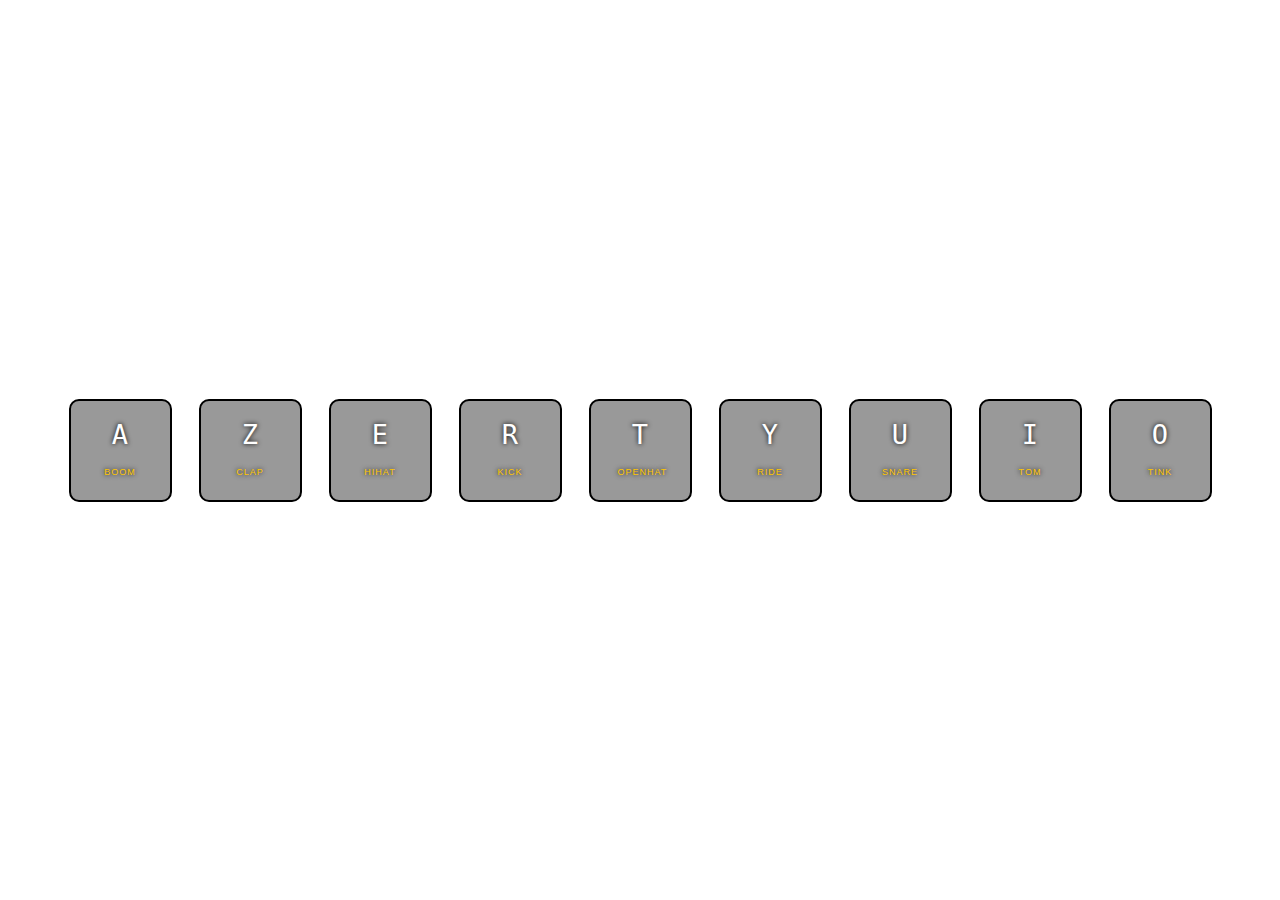
<file: 1-DrumKit/index.html>
<!DOCTYPE html>
<html lang="fr">

<head>
	<meta charset="utf-8" />
	<meta name="viewport" content="width=device-width" />
	<title>Drum Hero kit</title>
	<link rel="stylesheet" type="text/css" href="style.css">
</head>

<body>

	 <!-- Les boutons avec leur code -->
	<section>
		<div data-key="65">
			<kbd>A</kbd>
			<span>boom</span>
		</div>
		<div data-key="90">
			<kbd>Z</kbd>
			<span>clap</span>
		</div>
		<div data-key="69">
			<kbd>E</kbd>
			<span>hihat</span>
		</div>
		<div data-key="82">
			<kbd>R</kbd>
			<span>kick</span>
		</div>
		<div data-key="84">
			<kbd>T</kbd>
			<span>openhat</span>
		</div>
		<div data-key="89">
			<kbd>Y</kbd>
			<span>ride</span>
		</div>
		<div data-key="85">
			<kbd>U</kbd>
			<span>snare</span>
		</div>
		<div data-key="73">
			<kbd>I</kbd>
			<span>tom</span>
		</div>
		<div data-key="79">
			<kbd>O</kbd>
			<span>tink</span>
		</div>
	</section>

	<!-- Les sons "attribués" à leur bouton-->
	<audio data-key="65" src="sounds/boom.wav"></audio>
	<audio data-key="90" src="sounds/clap.wav"></audio>
	<audio data-key="69" src="sounds/hihat.wav"></audio>
	<audio data-key="82" src="sounds/kick.wav"></audio>
	<audio data-key="84" src="sounds/openhat.wav"></audio>
	<audio data-key="89" src="sounds/ride.wav"></audio>
	<audio data-key="85" src="sounds/snare.wav"></audio>
	<audio data-key="73" src="sounds/tom.wav"></audio>
	<audio data-key="79" src="sounds/tink.wav"></audio>



</body>

<script type="text/javascript" src="drum.js"></script>
</html>
</file>
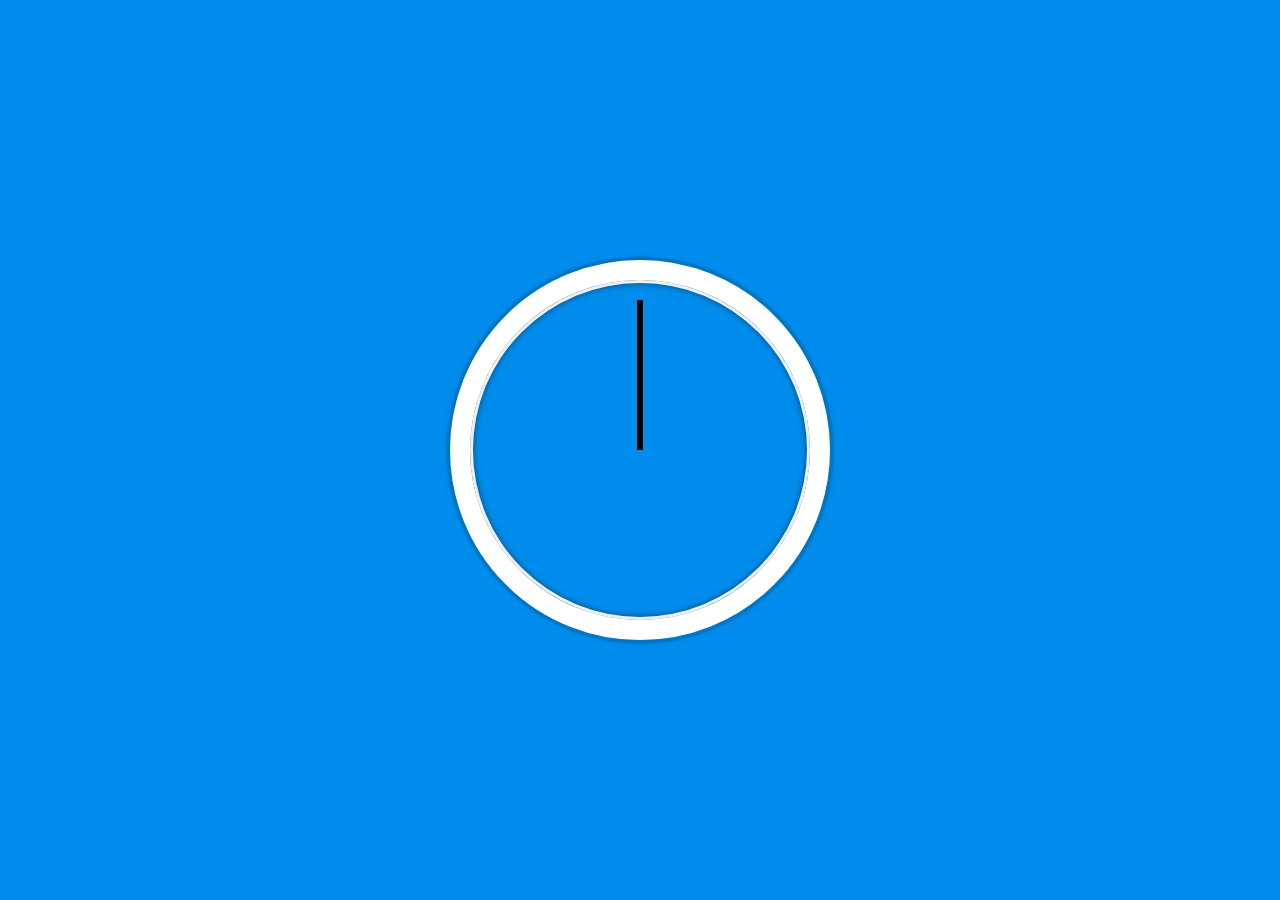
<file: 2-Clocks CCS + JS/index.html>
<!DOCTYPE html>
<html lang="fr">

<head>
	<meta charset="utf-8" />
	<meta name="viewport" content="width=device-width" />
	<title>Horloge CSS JS</title>
	<link rel="stylesheet" type="text/css" href="style.css">
</head>

<body>
	<section>
		<div class="face">
			<!-- tois boites pour les trois aiguiles -->
			<div class="aiguille heures"></div>
			<div class="aiguille  minutes"></div>
			<div class="aiguille secondes"></div>
		</div>
	</section>
</body>
	<script type="text/javascript" src="script.js"></script>
</html>
</file>
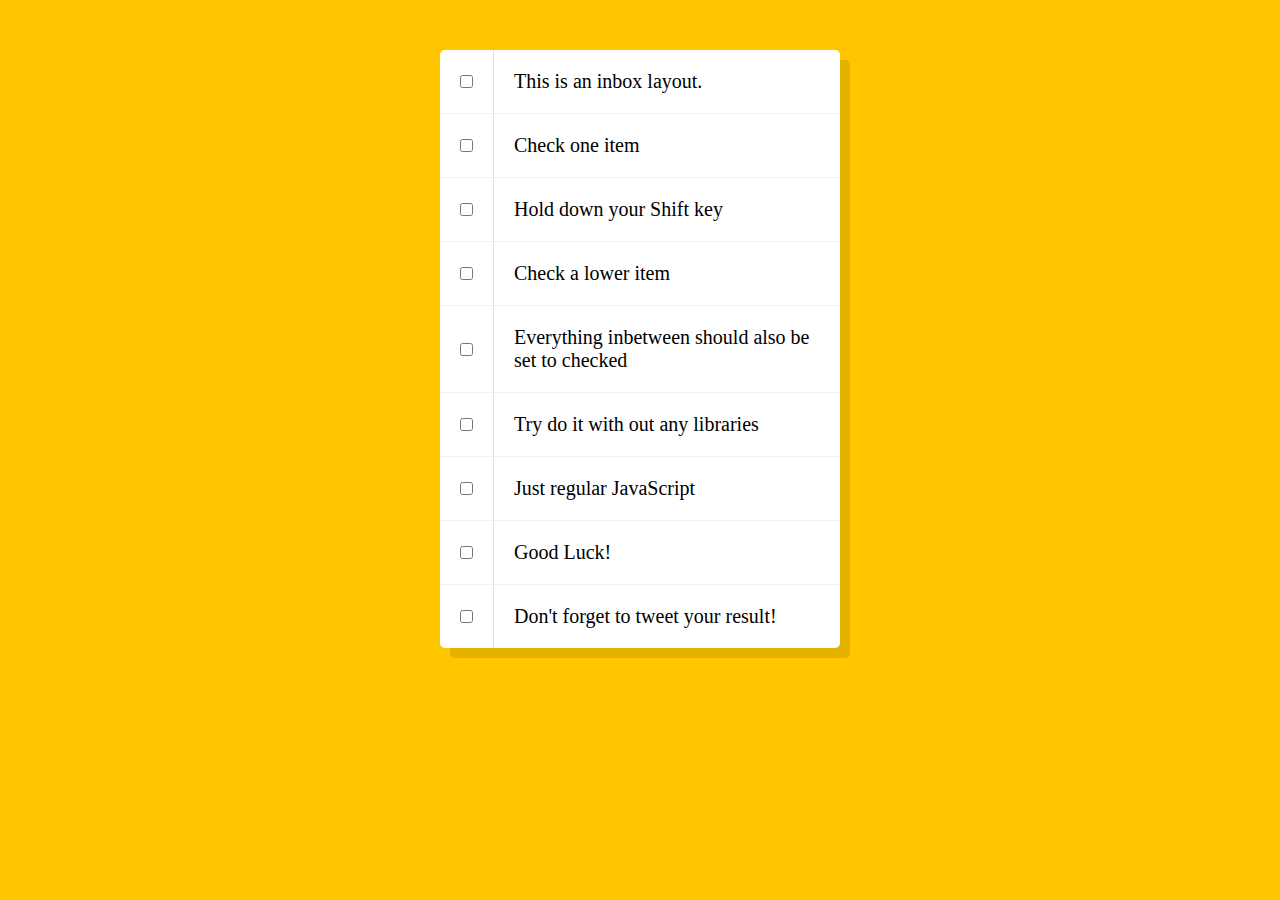
<file: 10-MultipleCheck/index-START.html>
<!DOCTYPE html>
<html lang="en">
<head>
  <meta charset="UTF-8">
  <title>Hold Shift to Check Multiple Checkboxes</title>
</head>
<body>
  <style>

    html {
      font-family: sans-serif;
      background:#ffc600;
    }

    .inbox {
      max-width:400px;
      margin:50px auto;
      background:white;
      border-radius:5px;
      box-shadow:10px 10px 0 rgba(0,0,0,0.1);
    }

    .item {
      display:flex;
      align-items:center;
      border-bottom: 1px solid #F1F1F1;
    }

    .item:last-child {
      border-bottom:0;
    }


    input:checked + p {
      background:#F9F9F9;
      text-decoration: line-through;
    }

    input[type="checkbox"] {
      margin:20px;
    }

    p {
      margin:0;
      padding:20px;
      transition:background 0.2s;
      flex:1;
      font-family:'helvetica neue';
      font-size: 20px;
      font-weight: 200;
      border-left: 1px solid #D1E2FF;
    }


  </style>
   <!--
   The following is a common layout you would see in an email client.

   When a user clicks a checkbox, holds Shift, and then clicks another checkbox a few rows down, all the checkboxes inbetween those two checkboxes should be checked.

  -->
  <div class="inbox">
    <div class="item">
      <input type="checkbox">
      <p>This is an inbox layout.</p>
    </div>
    <div class="item">
      <input type="checkbox">
      <p>Check one item</p>
    </div>
    <div class="item">
      <input type="checkbox">
      <p>Hold down your Shift key</p>
    </div>
    <div class="item">
      <input type="checkbox">
      <p>Check a lower item</p>
    </div>
    <div class="item">
      <input type="checkbox">
      <p>Everything inbetween should also be set to checked</p>
    </div>
    <div class="item">
      <input type="checkbox">
      <p>Try do it with out any libraries</p>
    </div>
    <div class="item">
      <input type="checkbox">
      <p>Just regular JavaScript</p>
    </div>
    <div class="item">
      <input type="checkbox">
      <p>Good Luck!</p>
    </div>
    <div class="item">
      <input type="checkbox">
      <p>Don't forget to tweet your result!</p>
    </div>
  </div>

<script>

// On veut qu'en mettenant shift+clic gauche, user peut sélectionner plusieurs checkbox d'un coup.

// Selectionner les input
const checkboxes = document.querySelectorAll('input');

let lastChecked;

function handleCheck(e) 
  {
    let inBetween = false;
    if(e.shiftKey && this.checked)
    {
      checkboxes.forEach(checkbox =>
      {
        console.log(checkbox);
        if(checkbox === this || checkbox ===lastChecked)
        {
          inBetween = !inBetween;
          console.log('De delà à delà !');
        }

        if(inBetween)
        {
          checkbox.checked = true
        }

      })
    }

    lastChecked = this;
  }

//Ecouter chaque input u clic
checkboxes.forEach(checkbox => checkbox.addEventListener('click', handleCheck));

</script>
</body>
</html>
</file>
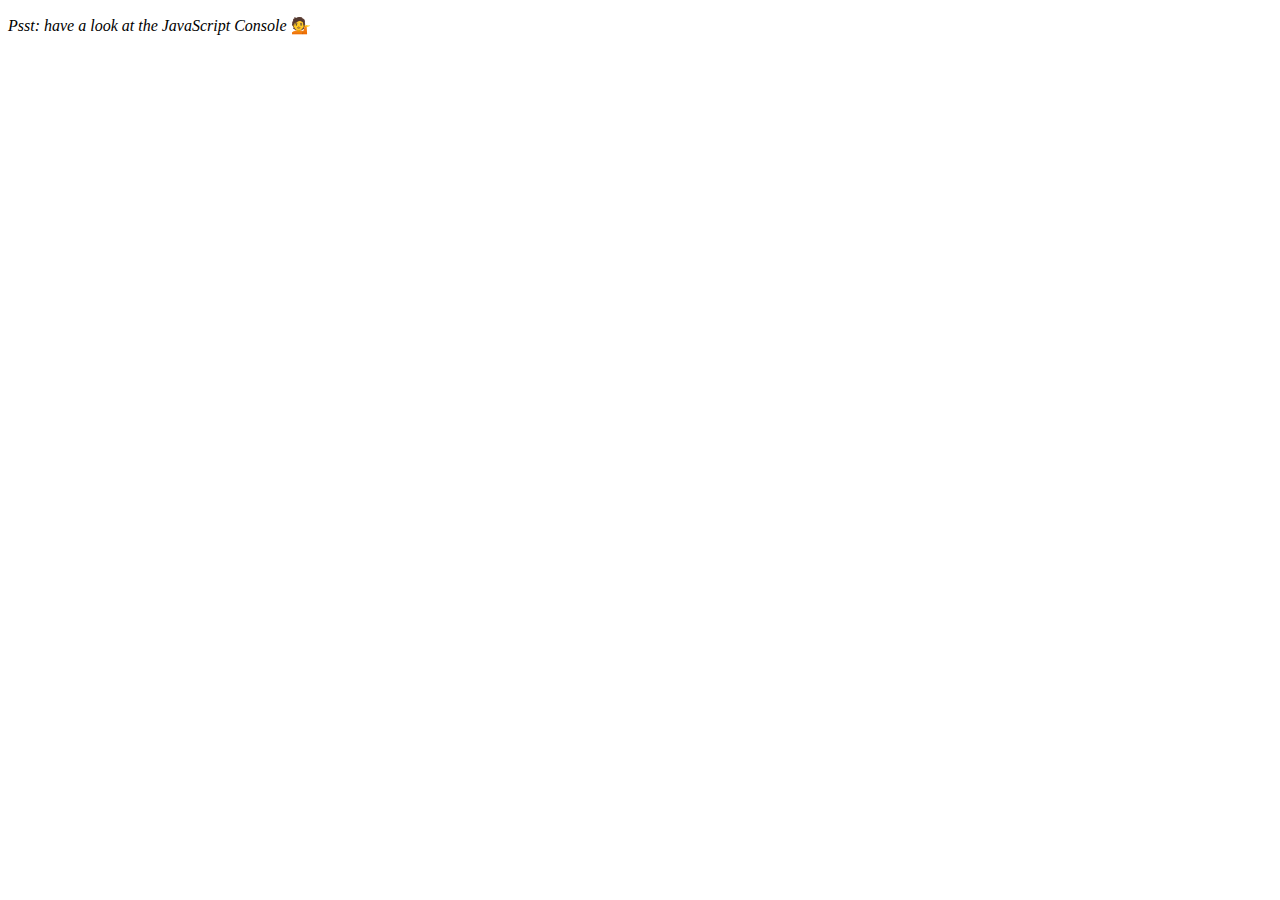
<file: 4-ArrayCardioDay/index-FINISHED.html>
<!DOCTYPE html>
<html lang="en">
<head>
  <meta charset="UTF-8">
  <title>Array Cardio 💪</title>
</head>
<body>
  <p><em>Psst: have a look at the JavaScript Console</em> 💁</p>
  <script>
    // Get your shorts on - this is an array workout!
    // ## Array Cardio Day 1

    // Some data we can work with

    const inventors = [
      { first: 'Albert', last: 'Einstein', year: 1879, passed: 1955 },
      { first: 'Isaac', last: 'Newton', year: 1643, passed: 1727 },
      { first: 'Galileo', last: 'Galilei', year: 1564, passed: 1642 },
      { first: 'Marie', last: 'Curie', year: 1867, passed: 1934 },
      { first: 'Johannes', last: 'Kepler', year: 1571, passed: 1630 },
      { first: 'Nicolaus', last: 'Copernicus', year: 1473, passed: 1543 },
      { first: 'Max', last: 'Planck', year: 1858, passed: 1947 },
      { first: 'Katherine', last: 'Blodgett', year: 1898, passed: 1979 },
      { first: 'Ada', last: 'Lovelace', year: 1815, passed: 1852 },
      { first: 'Sarah E.', last: 'Goode', year: 1855, passed: 1905 },
      { first: 'Lise', last: 'Meitner', year: 1878, passed: 1968 },
      { first: 'Hanna', last: 'Hammarström', year: 1829, passed: 1909 }
    ];

    const people = ['Beck, Glenn', 'Becker, Carl', 'Beckett, Samuel', 'Beddoes, Mick', 'Beecher, Henry', 'Beethoven, Ludwig', 'Begin, Menachem', 'Belloc, Hilaire', 'Bellow, Saul', 'Benchley, Robert', 'Benenson, Peter', 'Ben-Gurion, David', 'Benjamin, Walter', 'Benn, Tony', 'Bennington, Chester', 'Benson, Leana', 'Bent, Silas', 'Bentsen, Lloyd', 'Berger, Ric', 'Bergman, Ingmar', 'Berio, Luciano', 'Berle, Milton', 'Berlin, Irving', 'Berne, Eric', 'Bernhard, Sandra', 'Berra, Yogi', 'Berry, Halle', 'Berry, Wendell', 'Bethea, Erin', 'Bevan, Aneurin', 'Bevel, Ken', 'Biden, Joseph', 'Bierce, Ambrose', 'Biko, Steve', 'Billings, Josh', 'Biondo, Frank', 'Birrell, Augustine', 'Black Elk', 'Blair, Robert', 'Blair, Tony', 'Blake, William'];

    // Array.prototype.filter()
    // 1. Filter the list of inventors for those who were born in the 1500's
    const fifteen = inventors.filter(inventor => (inventor.year >= 1500 && inventor.year < 1600));

    console.table(fifteen);

    // Array.prototype.map()
    // 2. Give us an array of the inventor first and last names
    const fullNames = inventors.map(inventor => `${inventor.first} ${inventor.last}`);
    console.log(fullNames);

    // Array.prototype.sort()
    // 3. Sort the inventors by birthdate, oldest to youngest
    // const ordered = inventors.sort(function(a, b) {
    //   if(a.year > b.year) {
    //     return 1;
    //   } else {
    //     return -1;
    //   }
    // });

    const ordered = inventors.sort((a, b) => a.year > b.year ? 1 : -1);
    console.table(ordered);

    // Array.prototype.reduce()
    // 4. How many years did all the inventors live?
    const totalYears = inventors.reduce((total, inventor) => {
      return total + (inventor.passed - inventor.year);
    }, 0);

    console.log(totalYears);

    // 5. Sort the inventors by years lived
    const oldest = inventors.sort(function(a, b) {
      const lastInventor = a.passed - a.year;
      const nextInventor = b.passed - b.year;
      return lastInventor > nextInventor ? -1 : 1;
    });
    console.table(oldest);

    // 6. create a list of Boulevards in Paris that contain 'de' anywhere in the name
    // https://en.wikipedia.org/wiki/Category:Boulevards_in_Paris

    // const category = document.querySelector('.mw-category');
    // const links = Array.from(category.querySelectorAll('a'));
    // const de = links
    //             .map(link => link.textContent)
    //             .filter(streetName => streetName.includes('de'));

    // 7. sort Exercise
    // Sort the people alphabetically by last name
    const alpha = people.sort((lastOne, nextOne) => {
      const [aLast, aFirst] = lastOne.split(', ');
      const [bLast, bFirst] = nextOne.split(', ');
      return aLast > bLast ? 1 : -1;
    });
    console.log(alpha);

    // 8. Reduce Exercise
    // Sum up the instances of each of these
    const data = ['car', 'car', 'truck', 'truck', 'bike', 'walk', 'car', 'van', 'bike', 'walk', 'car', 'van', 'car', 'truck', 'pogostick'];

    const transportation = data.reduce(function(obj, item) {
      if (!obj[item]) {
        obj[item] = 0;
      }
      obj[item]++;
      return obj;
    }, {});

    console.log(transportation);

  </script>
</body>
</html>
</file>
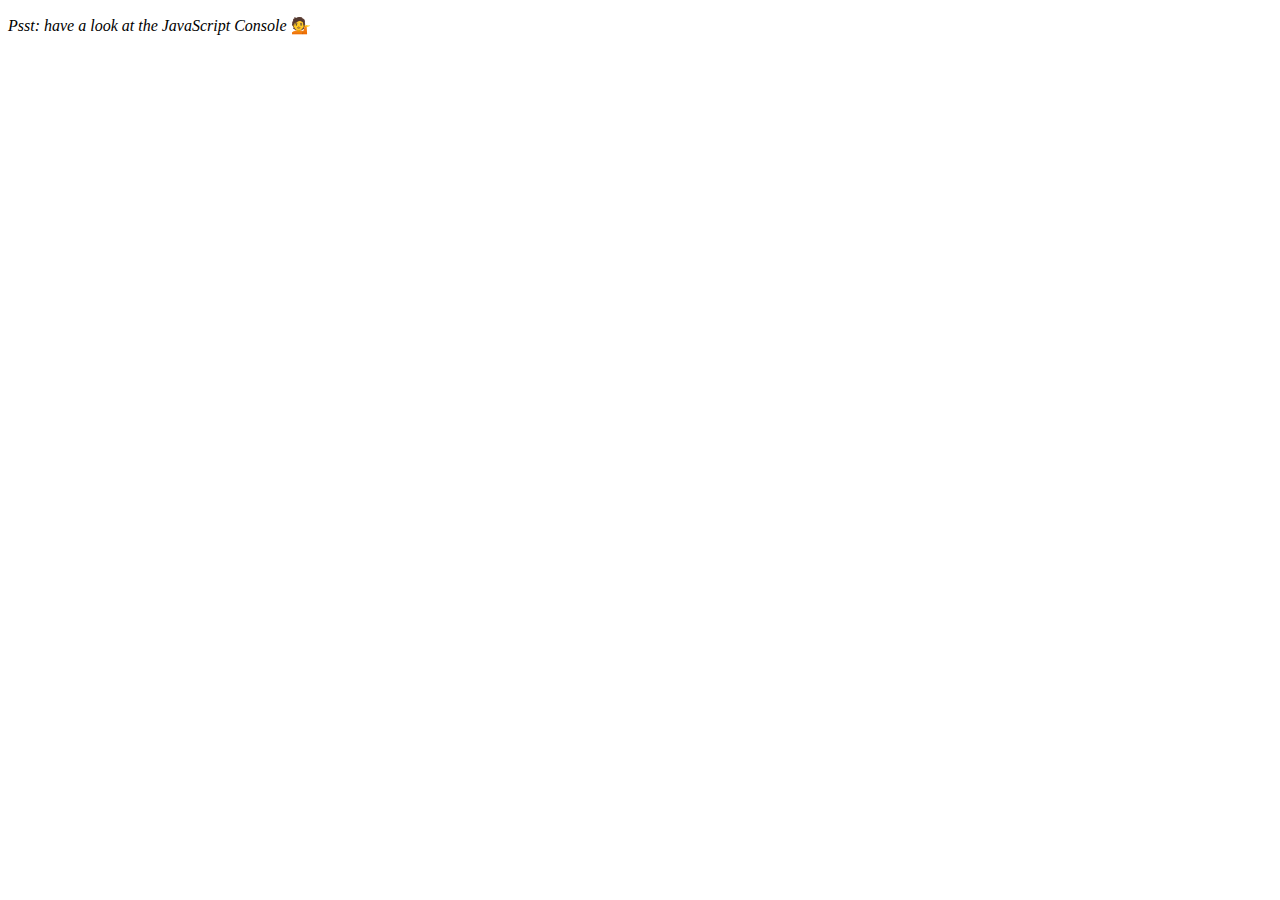
<file: 4-ArrayCardioDay/index-START.html>
<!DOCTYPE html>
<html lang="en">
<head>
  <meta charset="UTF-8">
  <title>Array Cardio 💪</title>
</head>
<body>
  <p><em>Psst: have a look at the JavaScript Console</em> 💁</p>
  <script>
    // Get your shorts on - this is an array workout!
    // ## Array Cardio Day 1

    // Some data we can work with

    const inventors = [
      { first: 'Albert', last: 'Einstein', year: 1879, passed: 1955 },
      { first: 'Isaac', last: 'Newton', year: 1643, passed: 1727 },
      { first: 'Galileo', last: 'Galilei', year: 1564, passed: 1642 },
      { first: 'Marie', last: 'Curie', year: 1867, passed: 1934 },
      { first: 'Johannes', last: 'Kepler', year: 1571, passed: 1630 },
      { first: 'Nicolaus', last: 'Copernicus', year: 1473, passed: 1543 },
      { first: 'Max', last: 'Planck', year: 1858, passed: 1947 },
      { first: 'Katherine', last: 'Blodgett', year: 1898, passed: 1979 },
      { first: 'Ada', last: 'Lovelace', year: 1815, passed: 1852 },
      { first: 'Sarah E.', last: 'Goode', year: 1855, passed: 1905 },
      { first: 'Lise', last: 'Meitner', year: 1878, passed: 1968 },
      { first: 'Hanna', last: 'Hammarström', year: 1829, passed: 1909 }
    ];

    const people = ['Beck, Glenn', 'Becker, Carl', 'Beckett, Samuel', 'Beddoes, Mick', 'Beecher, Henry', 'Beethoven, Ludwig', 'Begin, Menachem', 'Belloc, Hilaire', 'Bellow, Saul', 'Benchley, Robert', 'Benenson, Peter', 'Ben-Gurion, David', 'Benjamin, Walter', 'Benn, Tony', 'Bennington, Chester', 'Benson, Leana', 'Bent, Silas', 'Bentsen, Lloyd', 'Berger, Ric', 'Bergman, Ingmar', 'Berio, Luciano', 'Berle, Milton', 'Berlin, Irving', 'Berne, Eric', 'Bernhard, Sandra', 'Berra, Yogi', 'Berry, Halle', 'Berry, Wendell', 'Bethea, Erin', 'Bevan, Aneurin', 'Bevel, Ken', 'Biden, Joseph', 'Bierce, Ambrose', 'Biko, Steve', 'Billings, Josh', 'Biondo, Frank', 'Birrell, Augustine', 'Black, Elk', 'Blair, Robert', 'Blair, Tony', 'Blake, William'];

    // Array.prototype.filter()
    // 1. Filter the list of inventors for those who were born in the 1500's

    const fifteen = inventors.filter(inventor => inventor.year > 1499 && inventor.year < 1600);
    // console.table(fifteen);   


    // Array.prototype.map()
    // 2. Give us an array of the inventors' first and last names

    const inventorId = inventors.map(inventor => inventor.first + ' ' + inventor.last);
    // console.table(inventorId);



    // Array.prototype.sort()
    // 3. Sort the inventors by birthdate, oldest to youngest

    const oldest = inventors.sort((a, b) => a.year > b.year ? 1 : -1);
    // console.table(oldest);
 

    // Array.prototype.reduce()
    // 4. How many years did all the inventors live?

    const totalYearLived = inventors.reduce((total, age) => 
    {
      return total + (age.passed - age.year);
    },0)


    // console.log(totalYearLived);

    // 5. Sort the inventors by years lived

    // 1 connaitre l'age de chaque inventeur
    // 2 classer ordre croissant.

    const oldToYoung = inventors.sort((a, b) =>
    {
      const isYounger = a.passed - a.year;
      const isOlder = b.passed - b.year;

      return isYounger > isOlder ? 1 : -1;
    })

    // console.log(oldToYoung)



    // 6. create a list of Boulevards in Paris that contain 'de' anywhere in the name
    // https://en.wikipedia.org/wiki/Category:Boulevards_in_Paris

    // 7. sort Exercise
    // Sort the people alphabetically by last name

    const alpha = people.sort((firstOne, nextOne) =>
    {
      // const firstOneId = firstOne.split(', ');
      // const nextOneId = nextOne.split(', ');
      // return firstOneId[0] > nextOneId[0] ? 1 : -1;

      const [aLast, aFirst] = firstOne.split(', ');
      const [bLast, bFirst] = nextOne.split(', ');
      return aLast > bLast ? 1 : -1;
      
    })


    // console.log(alpha);
    
    // 8. Reduce Exercise
    // Sum up the instances of each of these
    const data = ['car', 'car', 'truck', 'truck', 'bike', 'walk', 'car', 'van', 'bike', 'walk', 'car', 'van', 'car', 'truck', 'pogostick'];

    const sumUp = data.reduce((tally, item) =>
    {
      if(!tally[item]) {
        tally[item] = 0;
      }

      tally[item]++;
      return tally;
    },[])

    console.table(sumUp);

  </script>
</body>
</html>
</file>
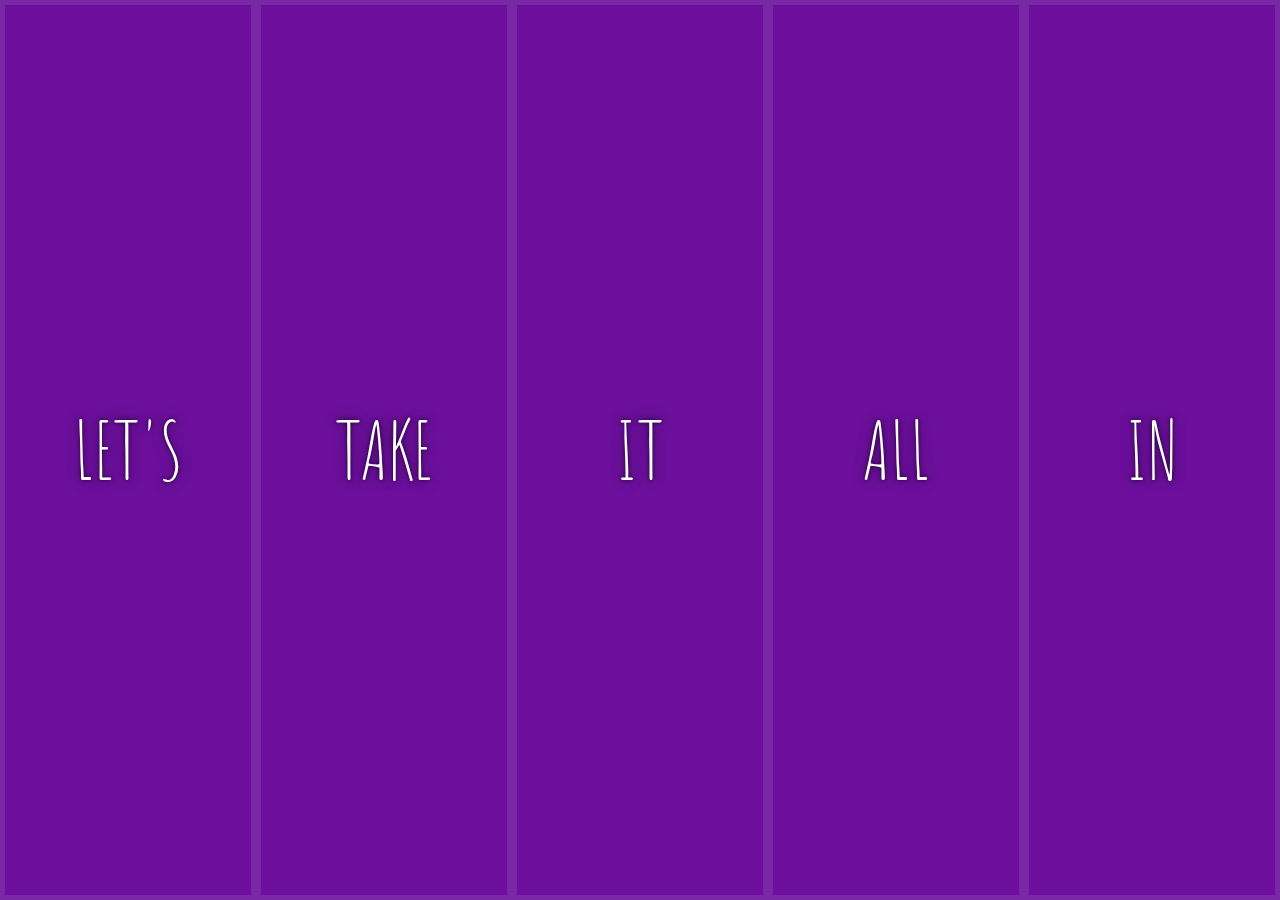
<file: 5- FlexPanels/index-START.html>
<!DOCTYPE html>
<html lang="en">
<head>
  <meta charset="UTF-8">
  <title>Flex Panels 💪</title>
  <link href='https://fonts.googleapis.com/css?family=Amatic+SC' rel='stylesheet' type='text/css'>
  <meta name="viewport" content="width=device-width" />
  <link rel="stylesheet" type="text/css" href="style.css">

</head>
<body>

  <section>
    <article class="panel panel1">
      <p>Hey</p>
      <p>Let's</p>
      <p>Dance</p>
    </article>
    <article class="panel panel2">
      <p>Give</p>
      <p>Take</p>
      <p>Receive</p>
    </article>
    <article class="panel panel3">
      <p>Experience</p>
      <p>It</p>
      <p>Today</p>
    </article>
    <article class="panel panel4">
      <p>Give</p>
      <p>All</p>
      <p>You can</p>
    </article>
    <article class="panel panel5">
      <p>Life</p>
      <p>In</p>
      <p>Motion</p>
    </article>
  </section>

<script type="text/javascript" src="flex.js"></script>



</body>
</html>
</file>
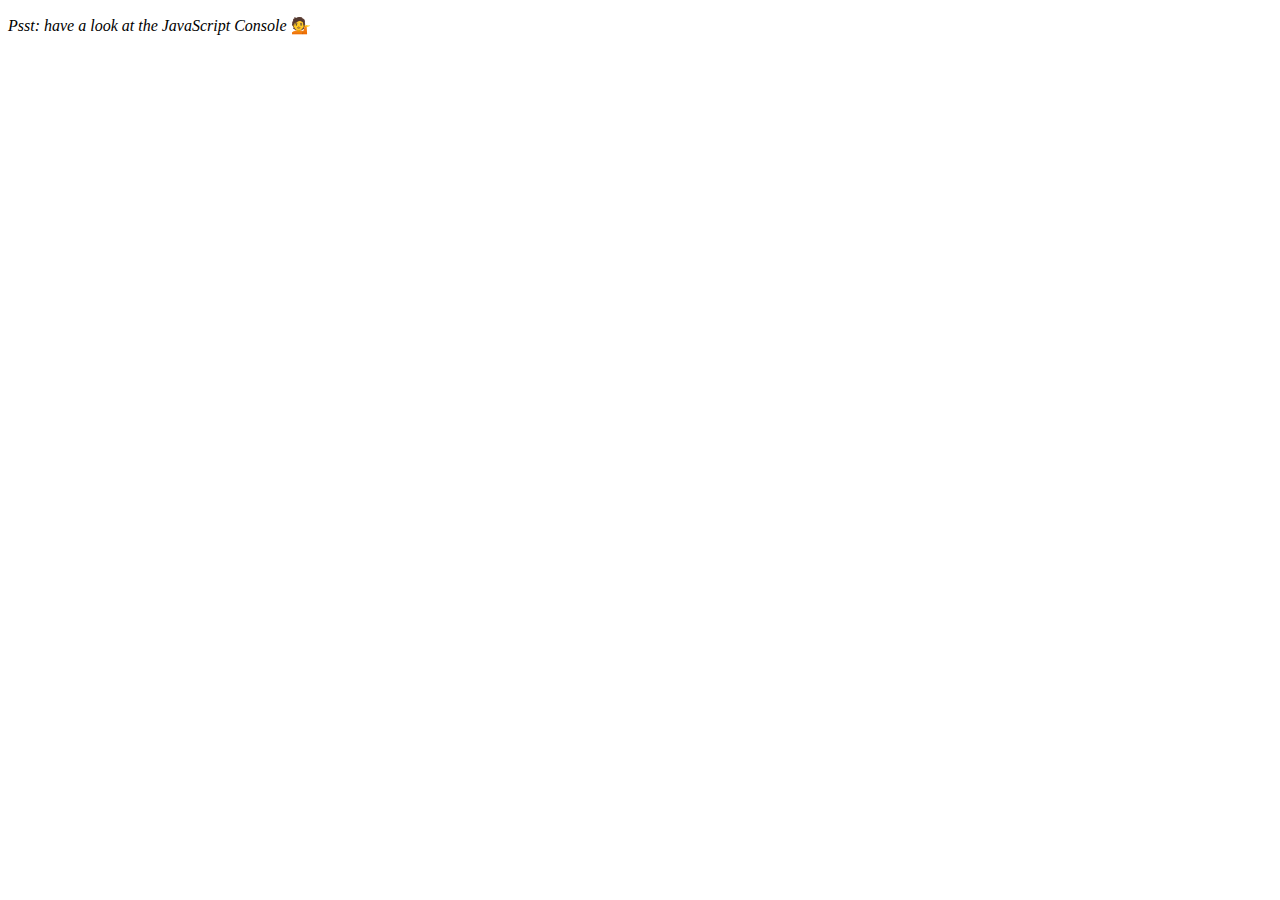
<file: 7-ArrayCardioDay2/index-START.html>
<!DOCTYPE html>
<html lang="en">
<head>
  <meta charset="UTF-8">
  <title>Array Cardio 💪💪</title>
</head>
<body>
  <p><em>Psst: have a look at the JavaScript Console</em> 💁</p>
  <script>
    // ## Array Cardio Day 2

    const people = [
      { name: 'Wes', year: 1988 },
      { name: 'Kait', year: 1986 },
      { name: 'Irv', year: 1970 },
      { name: 'Lux', year: 2015 }
    ];

    const comments = [
      { text: 'Love this!', id: 523423 },
      { text: 'Super good', id: 823423 },
      { text: 'You are the best', id: 2039842 },
      { text: 'Ramen is my fav food ever', id: 123523 },
      { text: 'Nice Nice Nice!', id: 542328 }
    ];


    // Some and Every Checks
    // Array.prototype.some() // is at least one person 19 or older?

    const isAdult = people.some(person => ((new Date()).getFullYear()) - person.year >= 19);

    // console.log(isAdult);    

    // Array.prototype.every() // is everyone 19 or older?
    const allAdult = people.every(person => ((new Date()).getFullYear()) - person.year >= 19);
    // console.log(allAdult;

    // Array.prototype.find()
    // Find is like filter, but instead returns just the one you are looking for
    // find the comment with the ID of 823423
    const elComm =  comments.find(comment => comment.id === 823423);
    console.table(comments);

    // Array.prototype.findIndex()
    // Find the comment with this ID
    // delete the comment with the ID of 823423
    const elCommId =  comments.findIndex(comment => comment.id === 823423);
    console.log("l'id du comme recherché est " + elCommId);

    comments.splice(elCommId, 1);

    console.table(comments);

  </script>
</body>
</html>
</file>
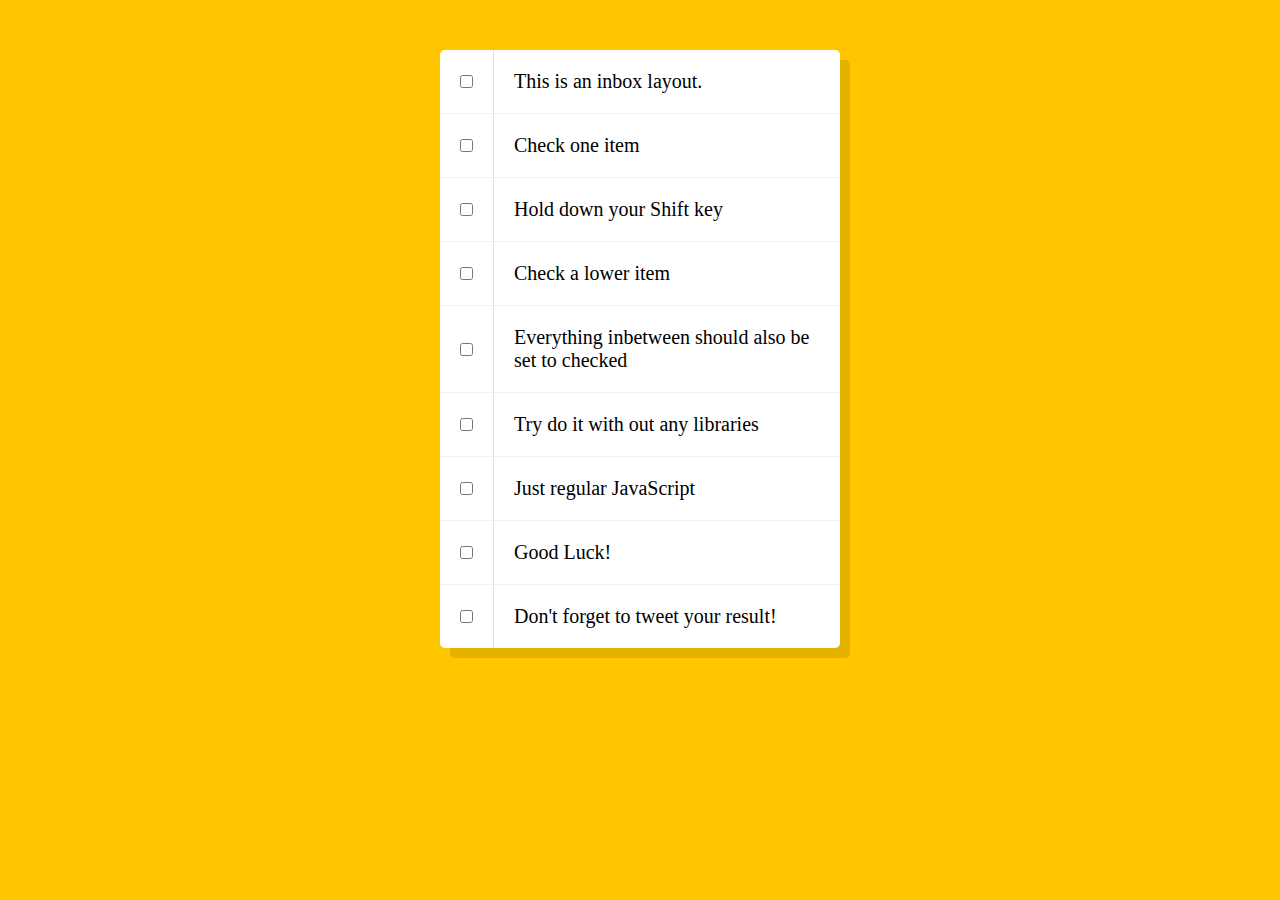
<file: 10-MultipleCheck/correction/index-FINISHED.html>
<!DOCTYPE html>
<html lang="en">
<head>
  <meta charset="UTF-8">
  <title>Hold Shift to Check Multiple Checkboxes</title>
</head>
<body>
  <style>

    html {
      font-family: sans-serif;
      background:#ffc600;
    }

    .inbox {
      max-width:400px;
      margin:50px auto;
      background:white;
      border-radius:5px;
      box-shadow:10px 10px 0 rgba(0,0,0,0.1);
    }

    .item {
      display:flex;
      align-items:center;
      border-bottom: 1px solid #F1F1F1;
    }

    .item:last-child {
      border-bottom:0;
    }


    input:checked + p {
      background:#F9F9F9;
      text-decoration: line-through;
    }

    input[type="checkbox"] {
      margin:20px;
    }

    p {
      margin:0;
      padding:20px;
      transition:background 0.2s;
      flex:1;
      font-family:'helvetica neue';
      font-size: 20px;
      font-weight: 200;
      border-left: 1px solid #D1E2FF;
    }


  </style>
   <!--
   The following is a common layout you would see in an email client.

   When a user clicks a checkbox, holds Shift, and then clicks another checkbox a few rows down, all the checkboxes inbetween those two checkboxes should be checked.

  -->
  <div class="inbox">
    <div class="item">
      <input type="checkbox">
      <p>This is an inbox layout.</p>
    </div>
    <div class="item">
      <input type="checkbox">
      <p>Check one item</p>
    </div>
    <div class="item">
      <input type="checkbox">
      <p>Hold down your Shift key</p>
    </div>
    <div class="item">
      <input type="checkbox">
      <p>Check a lower item</p>
    </div>
    <div class="item">
      <input type="checkbox">
      <p>Everything inbetween should also be set to checked</p>
    </div>
    <div class="item">
      <input type="checkbox">
      <p>Try do it with out any libraries</p>
    </div>
    <div class="item">
      <input type="checkbox">
      <p>Just regular JavaScript</p>
    </div>
    <div class="item">
      <input type="checkbox">
      <p>Good Luck!</p>
    </div>
    <div class="item">
      <input type="checkbox">
      <p>Don't forget to tweet your result!</p>
    </div>
  </div>

<script>
const checkboxes = document.querySelectorAll('.inbox input[type="checkbox"]');

let lastChecked;

function handleCheck(e) {
  // Check if they had the shift key down
  // AND check that they are checking it
  let inBetween = false;
  if (e.shiftKey && this.checked) {
    // go ahead and do what we please
    // loop over every single checkbox
    checkboxes.forEach(checkbox => {
      console.log(checkbox);
      if (checkbox === this || checkbox === lastChecked) {
        inBetween = !inBetween;
        console.log('STarting to check them inbetween!');
      }

      if (inBetween) {
        checkbox.checked = true;
      }
    });
  }

  lastChecked = this;
}

checkboxes.forEach(checkbox => checkbox.addEventListener('click', handleCheck));
</script>
</body>
</html>
</file>
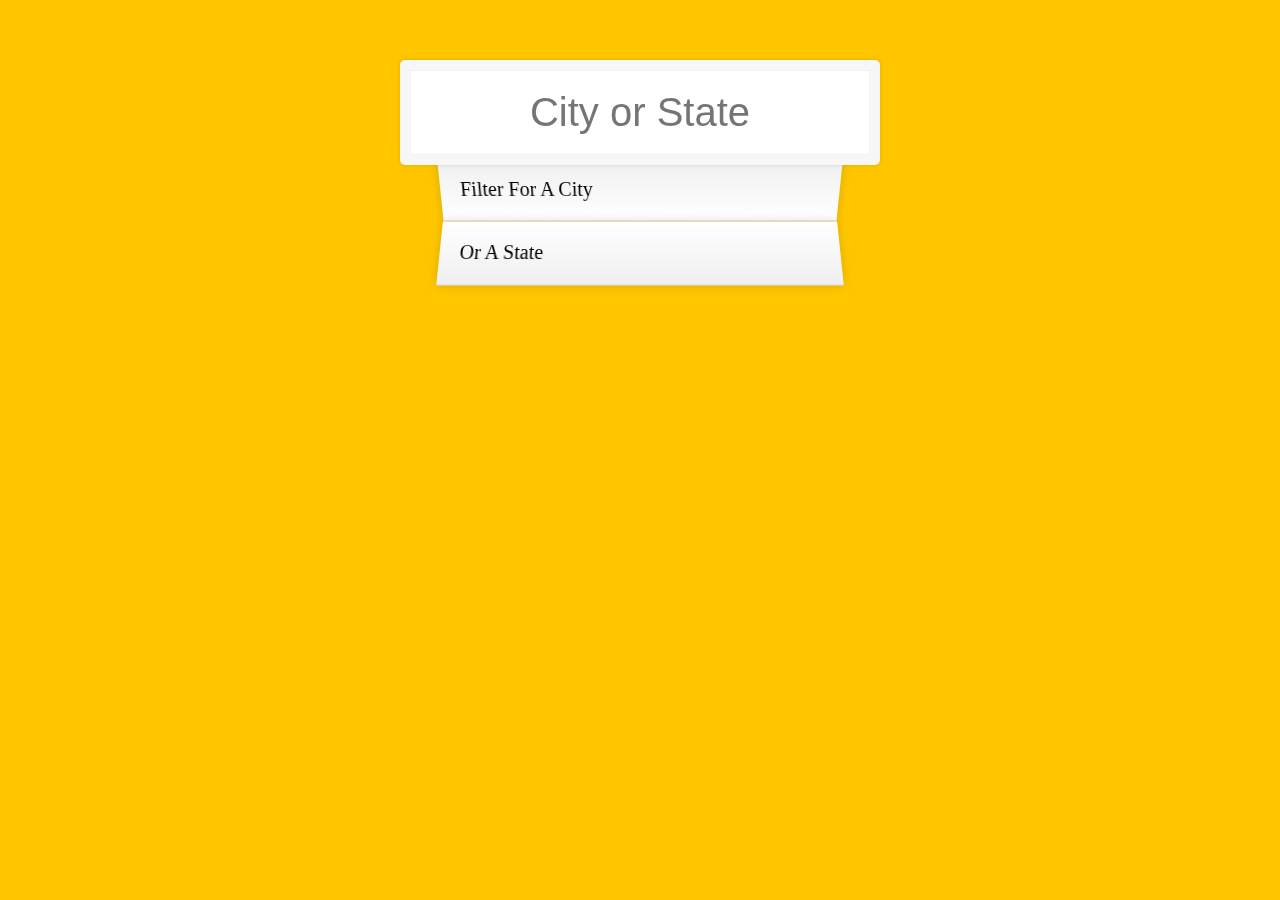
<file: 6-AjaxTypeAhead/correction/index-FINISHED.html>
<!DOCTYPE html>
<html lang="en">
<head>
  <meta charset="UTF-8">
  <title>Type Ahead 👀</title>
  <link rel="stylesheet" href="style.css">
</head>
<body>

  <form class="search-form">
    <input type="text" class="search" placeholder="City or State">
    <ul class="suggestions">
      <li>Filter for a city</li>
      <li>or a state</li>
    </ul>
  </form>
<script>
const endpoint = 'https://gist.githubusercontent.com/Miserlou/c5cd8364bf9b2420bb29/raw/2bf258763cdddd704f8ffd3ea9a3e81d25e2c6f6/cities.json';

const cities = [];
fetch(endpoint)
  .then(blob => blob.json())
  .then(data => cities.push(...data));

function findMatches(wordToMatch, cities) {
  return cities.filter(place => {
    // here we need to figure out if the city or state matches what was searched
    const regex = new RegExp(wordToMatch, 'gi');
    return place.city.match(regex) || place.state.match(regex)
  });
}

function numberWithCommas(x) {
  return x.toString().replace(/\B(?=(\d{3})+(?!\d))/g, ',');
}

function displayMatches() {
  const matchArray = findMatches(this.value, cities);
  const html = matchArray.map(place => {
    const regex = new RegExp(this.value, 'gi');
    const cityName = place.city.replace(regex, `<span class="hl">${this.value}</span>`);
    const stateName = place.state.replace(regex, `<span class="hl">${this.value}</span>`);
    return `
      <li>
        <span class="name">${cityName}, ${stateName}</span>
        <span class="population">${numberWithCommas(place.population)}</span>
      </li>
    `;
  }).join('');
  suggestions.innerHTML = html;
}

const searchInput = document.querySelector('.search');
const suggestions = document.querySelector('.suggestions');

searchInput.addEventListener('change', displayMatches);
searchInput.addEventListener('keyup', displayMatches);

</script>
  </body>
</html>
</file>
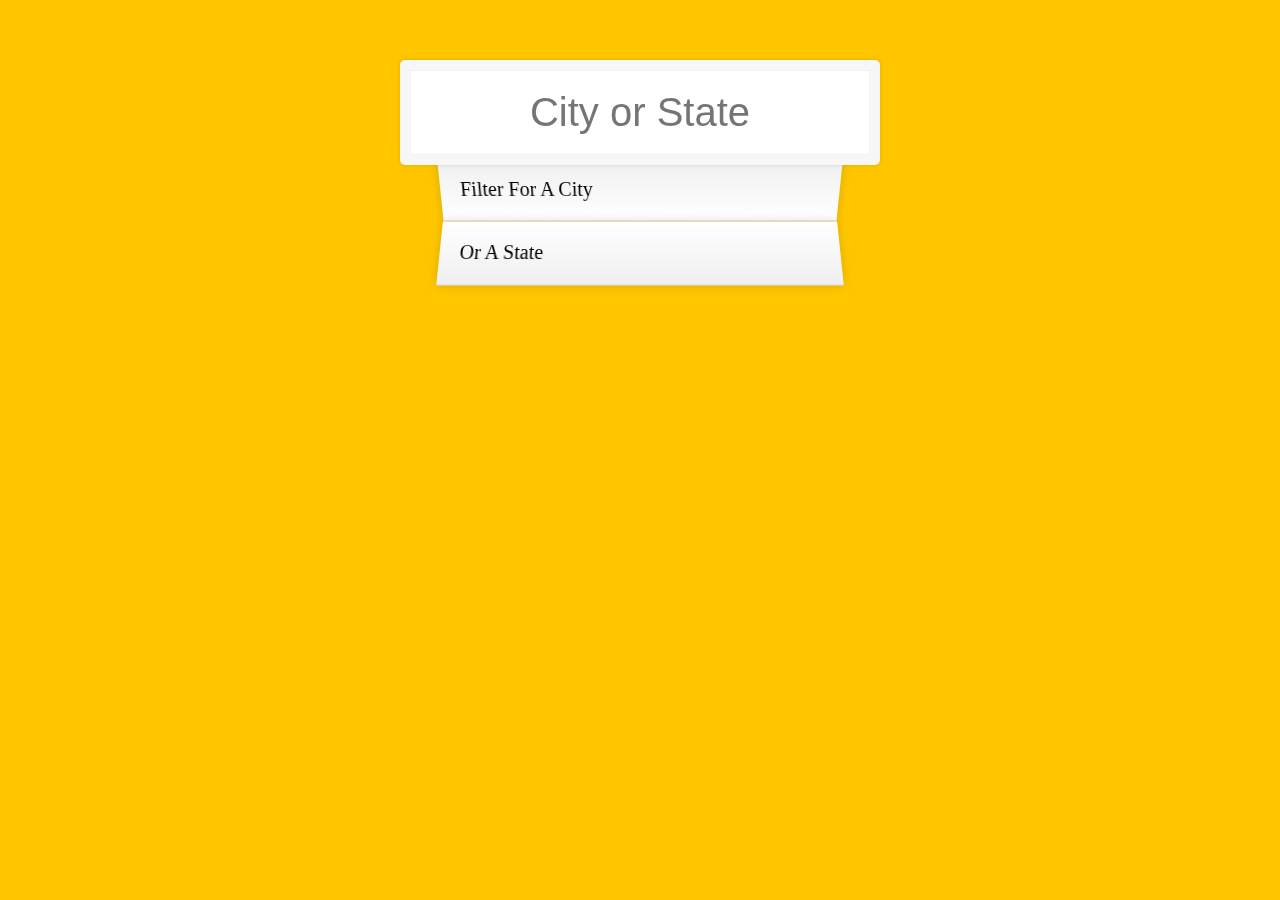
<file: 6-AjaxTypeAhead/correction/index-START.html>
<!DOCTYPE html>
<html lang="en">
<head>
  <meta charset="UTF-8">
  <title>Type Ahead 👀</title>
  <link rel="stylesheet" href="style.css">
</head>
<body>

  <form class="search-form">
    <input type="text" class="search" placeholder="City or State">
    <ul class="suggestions">
      <li>Filter for a city</li>
      <li>or a state</li>
    </ul>
  </form>
<script>
const endpoint = 'https://gist.githubusercontent.com/Miserlou/c5cd8364bf9b2420bb29/raw/2bf258763cdddd704f8ffd3ea9a3e81d25e2c6f6/cities.json';

</script>
  </body>
</html>
</file>
<file: 1-DrumKit/style.css>
html {
  font-size: 10px;
  background: url(http://i.imgur.com/b9r5sEL.jpg) bottom center;
  background-size: cover;
}

body,html {
  margin: 0;
  padding: 0;
  font-family: sans-serif;
 }

section {
	display: flex;
	min-height: 100vh;
	justify-content: center;
	align-items: center;
}

div {
	width: 5vh;
	padding: 2vh 3vh;
	margin: 1.5vh;
	border: 2px solid black;
	border-radius: 10px;
	font-size: 3vh;
	text-align: center;
	color: white;
	background: rgba(0,0,0,0.4);
  	text-shadow: 0 0 .5rem black;

  	transition: all .07s ease;
}


span {
	font-size: 1vh;
	text-transform: uppercase;
	letter-spacing: .1rem;
	color: #ffc600;

}

.playing {
  transform: scale(1.1);
  border-color: #ffc600;
  box-shadow: 0 0 1rem #ffc600;
}
</file>
<file: 2-Clocks CCS + JS/style.css>
html {
  background:#018DED url(http://unsplash.it/1500/1000?image=881&blur=50);
  background-size:cover;
  font-family:'helvetica neue';
  text-align: center;
  font-size: 10px;
}

body {
  margin: 0;
  font-size: 2rem;
  display:flex;
  flex:1;
  min-height: 100vh;
  align-items: center;
}

section {
  width: 30rem;
  height: 30rem;
  border:20px solid white;
  border-radius:50%;
  margin:50px auto;
  position: relative;
  padding:2rem;
  box-shadow:
    0 0 0 4px rgba(0,0,0,0.1),
    inset 0 0 0 3px #EFEFEF,
    inset 0 0 10px black,
    0 0 10px rgba(0,0,0,0.2);
}

.face {
  position: relative;
  width: 100%;
  height: 100%;
  transform: translateY(-3px); 
}

.aiguille {
  width: 50%;
  height: 6px;
  background:black;
  position: absolute;
  top:50%;
  transform-origin: 100%;
  transform: rotate(90deg);
  transition: all 0.05s;
  transition-timing-function: cubic-bezier(0.01, 2.88, 0.58, 1);
}
</file>
<file: 5- FlexPanels/style.css>
html {
      box-sizing: border-box;
      background:#ffc600;
      font-family:'helvetica neue';
      font-size: 20px;
      font-weight: 200;
    }

    body {
      margin: 0;
    }

    *, *:before, *:after {
      box-sizing: inherit;
    }
    

    /*FLEXBOX 1*/
    section {
      min-height:100vh;
      overflow: hidden;
      display: flex;
    }

    article {
      background:#6B0F9C;
      box-shadow:inset 0 0 0 5px rgba(255,255,255,0.1);
      color:white;
      font-size: 20px;
      text-align: center;
      background-size:cover;
      background-position:center;
      /* Safari transitionend event.propertyName === flex */
      /* Chrome + FF transitionend event.propertyName === flex-grow */
      transition:
        font-size 0.7s cubic-bezier(0.61,-0.19, 0.7,-0.11),
        flex 0.7s cubic-bezier(0.61,-0.19, 0.7,-0.11),
        background 0.2s;
      /*Dimensionnement flex*/
      flex: 1;
/*    align-items:center;
      justify-content: center;
      align-items: center;*/


      /*FLEXBOX 2*/
      display: flex;
      flex-direction: column;
    }


    .panel1 { background-image:url(https://source.unsplash.com/gYl-UtwNg_I/1500x1500); }
    .panel2 { background-image:url(https://source.unsplash.com/rFKUFzjPYiQ/1500x1500); }
    .panel3 { background-image:url(https://images.unsplash.com/photo-1465188162913-8fb5709d6d57?ixlib=rb-0.3.5&q=80&fm=jpg&crop=faces&cs=tinysrgb&w=1500&h=1500&fit=crop&s=967e8a713a4e395260793fc8c802901d); }
    .panel4 { background-image:url(https://source.unsplash.com/ITjiVXcwVng/1500x1500); }
    .panel5 { background-image:url(https://source.unsplash.com/3MNzGlQM7qs/1500x1500); }

    article > * {
      margin:0;
      width: 100%;
      transition:transform 0.5s;


      /*FLEXBOX 3*/
      flex : 1 0 auto;
      display: flex;
      align-items: center;
      justify-content: center;

    }

    article > *:first-child {transform: translateY(-100%);}
    article.open-active > *:first-child {transform: translateY(0);}

    article > *:last-child {transform: translateY(100%);}
    article.open-active > *:last-child {transform: translateY(0);}

    article p {
      font-family: 'Amatic SC', cursive;
      text-transform: uppercase;
      text-shadow:0 0 4px rgba(0, 0, 0, 0.72), 0 0 14px rgba(0, 0, 0, 0.45);
      font-size: 2em;
    }

    article p:nth-child(2) {
      font-size: 4em;
    }

    article.open {
      flex: 5;
      font-size:40px;
    }
</file>
<file: 6-AjaxTypeAhead/correction/style.css>
html {
      box-sizing: border-box;
      background:#ffc600;
      font-family:'helvetica neue';
      font-size: 20px;
      font-weight: 200;
    }
    *, *:before, *:after {
      box-sizing: inherit;
    }
    input {
      width: 100%;
      padding:20px;
    }

    .search-form {
      max-width:400px;
      margin:50px auto;
    }

    input.search {
      margin: 0;
      text-align: center;
      outline:0;
      border: 10px solid #F7F7F7;
      width: 120%;
      left: -10%;
      position: relative;
      top: 10px;
      z-index: 2;
      border-radius: 5px;
      font-size: 40px;
      box-shadow: 0 0 5px rgba(0, 0, 0, 0.12), inset 0 0 2px rgba(0, 0, 0, 0.19);
    }


    .suggestions {
      margin: 0;
      padding: 0;
      position: relative;
      /*perspective:20px;*/
    }
    .suggestions li {
      background:white;
      list-style: none;
      border-bottom: 1px solid #D8D8D8;
      box-shadow: 0 0 10px rgba(0, 0, 0, 0.14);
      margin:0;
      padding:20px;
      transition:background 0.2s;
      display:flex;
      justify-content:space-between;
      text-transform: capitalize;
    }

    .suggestions li:nth-child(even) {
      transform: perspective(100px) rotateX(3deg) translateY(2px) scale(1.001);
      background: linear-gradient(to bottom,  #ffffff 0%,#EFEFEF 100%);
    }
    .suggestions li:nth-child(odd) {
      transform: perspective(100px) rotateX(-3deg) translateY(3px);
      background: linear-gradient(to top,  #ffffff 0%,#EFEFEF 100%);
    }

    span.population {
      font-size: 15px;
    }

    .hl {
      background:#ffc600;
    }
</file>
